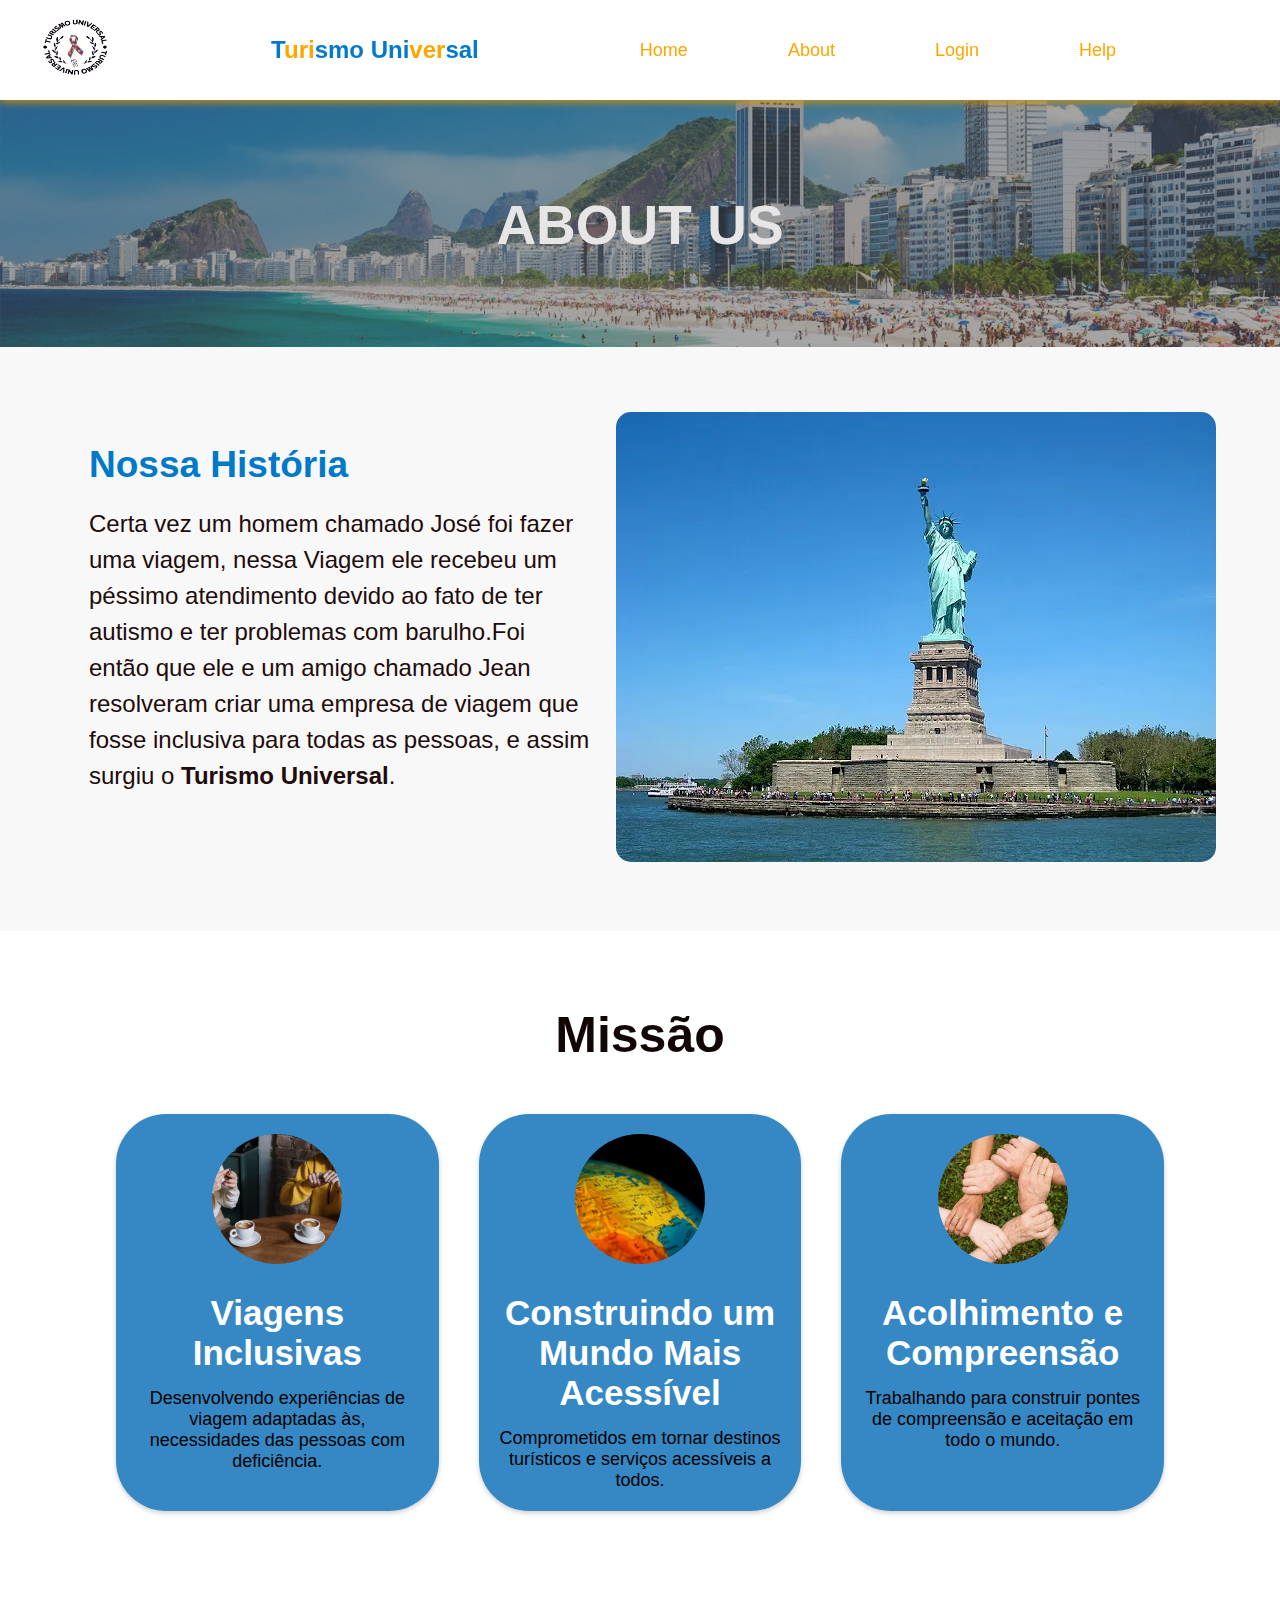
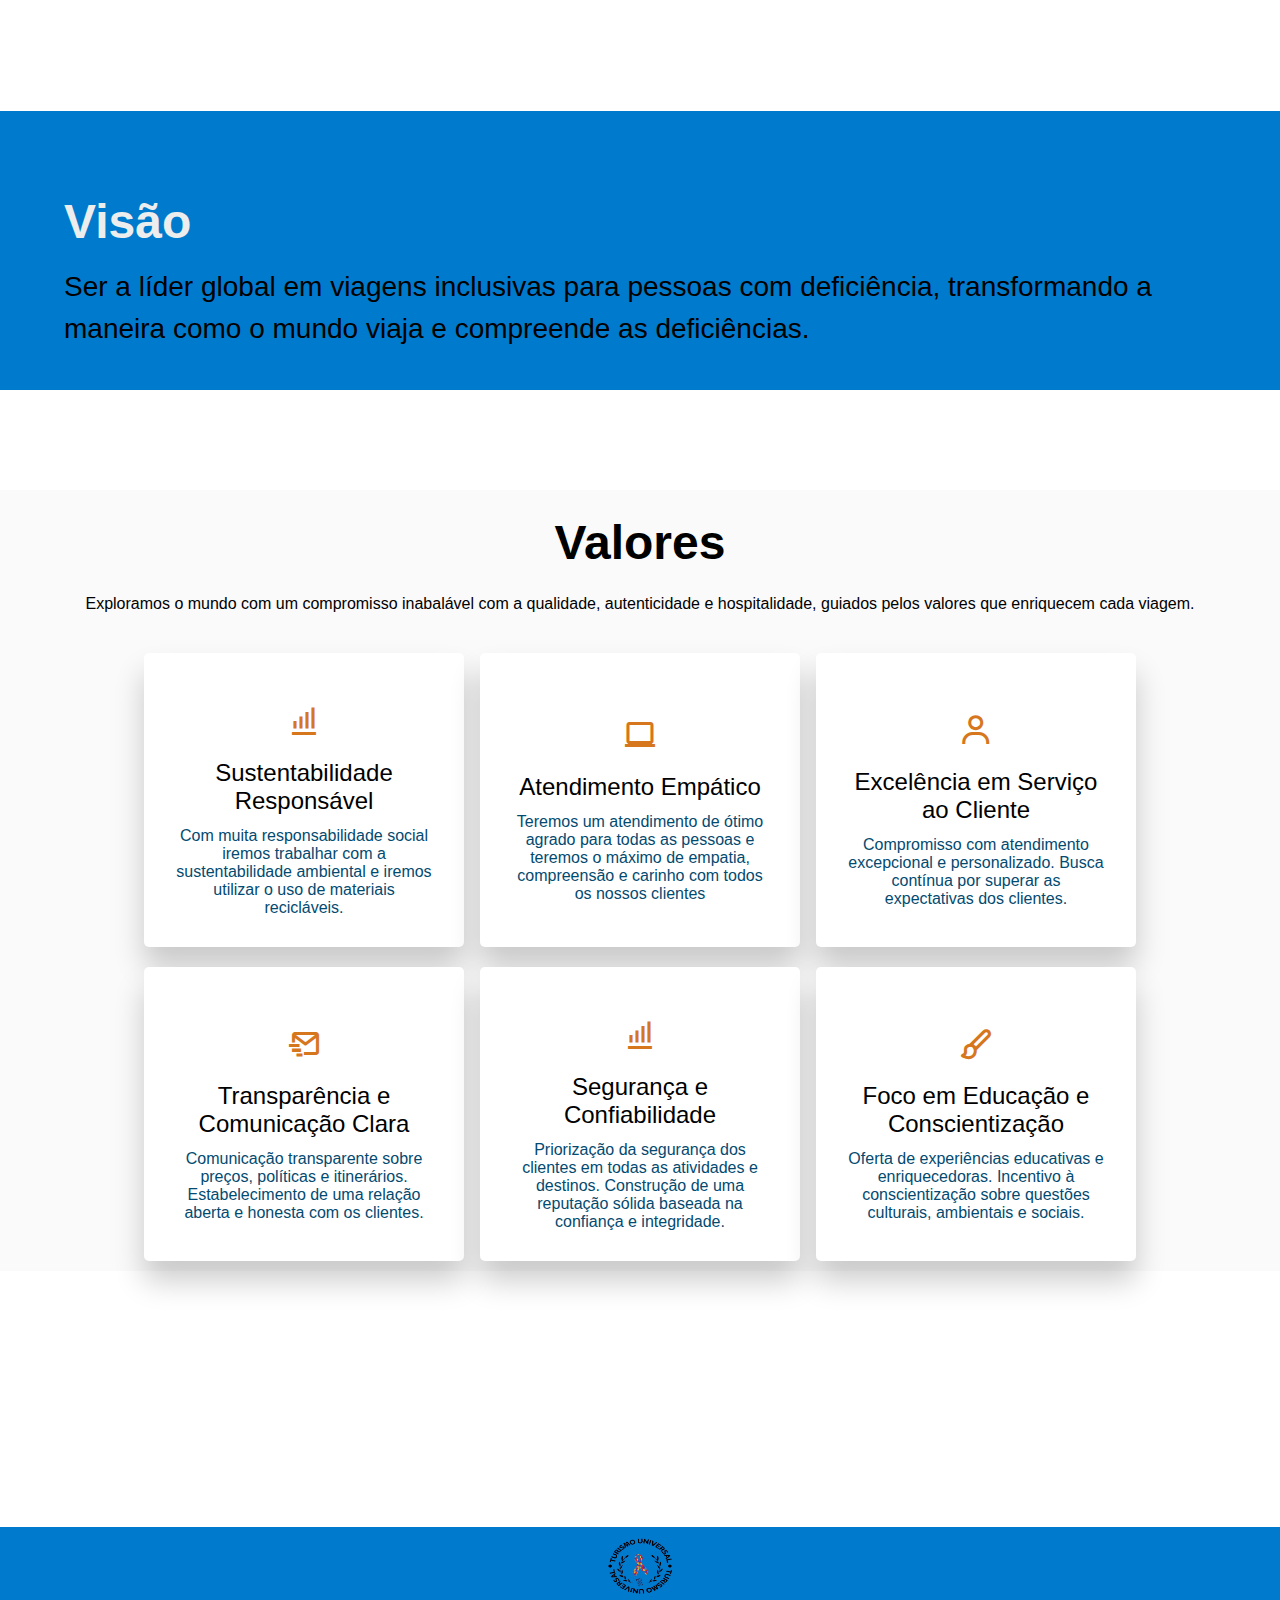
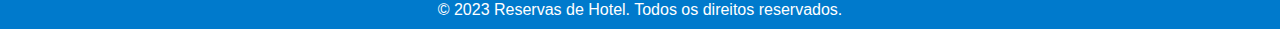
<file: HTML/about.html>
<!DOCTYPE html>
<html lang="pt-br">
  <head>
    <meta charset="UTF-8" />
    <meta name="viewport" content="width=device-width, initial-scale=1.0" />
    <link rel="shortcut icon" href="../img/logo.ico" type="image/x-icon">
    <link rel="stylesheet" href="../CSS/about.css" />
    <link href='https://unpkg.com/boxicons@2.1.4/css/boxicons.min.css' rel='stylesheet'>

    <title>About Us</title>
  </head>
  <header>
    <nav class="navigation">
      <a href="./index.html">
        <img src="../img/logo1.png" alt="logo" class="logoT" />
      </a>
      <a href="./index.html" class="logo"
        >T<span class="logo-span">uri</span>smo Uni<span class="logo-span"
          >ver</span
        >sal</a
      >
      <ul class="nav-menu">
        <li class="nav-item"><a href="./index.html">Home</a></li>
        <li class="nav-item"><a href="./about.html">About</a></li>
        <li class="nav-item"><a href="./signIn.html">Login</a></li>
        <li class="nav-item"><a href="./help.html">Help</a></li>
        <i class="bx bx-search"></i>
      </ul>
      <div class="hamburguer">
        <span class="bar"></span>
        <span class="bar"></span>
        <span class="bar"></span>
      </div>
    </nav>
  </header>
  <body>
    
    <section class="history">
      <div class="text">
        <h1>ABOUT US</h1>
      </div>
      <div class="container">
        <div class="history-content">
          <h2>Nossa História</h2>
          <p> Certa vez um homem chamado  José foi fazer uma viagem, nessa Viagem
            ele recebeu um péssimo atendimento devido ao fato de ter autismo e
            ter problemas com barulho.Foi então que ele e um amigo chamado Jean
            resolveram criar uma empresa de viagem que fosse inclusiva para
            todas as pessoas, e assim surgiu o <strong> Turismo Universal</strong>.</p>
          
        </div>
        <div class="history-image">
          <img src="../img/internacional.webp">
        </div>
      </div>
    </section>

   <section class="mission-section">
    <div class="mission-title">
      <h1>Missão</h1>
    </div>
    <div class="mission-cards">
      <div class="mission-card">
      <div class="mission-image">
        <img src="../img/Acessibilidade.jpeg">
      </div>
      <div class="mission-detail">
        <h3>Viagens Inclusivas</h3>
        <p>Desenvolvendo experiências de viagem adaptadas às, necessidades das pessoas
           com deficiência.</p>
      </div>
    </div>

      <div class="mission-card">
      <div class="mission-image">
        <img src="../img/mundo.webp">
      </div>
      <div class="mission-detail">
        <h3>Construindo um Mundo Mais Acessível</h3>
        <p>Comprometidos em tornar destinos turísticos e serviços acessíveis a todos.</p>
      </div>
    </div>
      <div class="mission-card">
      <div class="mission-image">
        <img src="../img/comunidade.jpg">
      </div>
      <div class="mission-detail">
        <h3>Acolhimento e Compreensão </h3>
        <p>Trabalhando para construir pontes de compreensão e aceitação em todo o mundo.</p>
      </div>
    </div>
    </div>

   </section>
   
 <section class="vision-section">
   <div class="container">
        <div class="vision-content">
          <h2>Visão</h2>
          <p> Ser a líder global em viagens inclusivas para pessoas com
            deficiência, transformando a maneira como o mundo viaja e
            compreende as deficiências.</p>
        </div>
        <div class="history-image">
        </div>
      </div>
    </section>


    <section class="wrapper">
      <h1>Valores</h1>
      <p id="paragraph">Exploramos o mundo com um compromisso inabalável com a qualidade, autenticidade e hospitalidade, guiados pelos valores que enriquecem cada viagem.</p>
           <div class="content-box">
              <div class="card">
                  <i class="bx bx-bar-chart-alt bx-md"></i>
                  <h2>Sustentabilidade Responsável</h2>
                <p>Com muita responsabilidade social iremos trabalhar com a
                  sustentabilidade ambiental e iremos utilizar o uso de materiais
                  recicláveis.
              </div>
              <div class="card">
                  <i class="bx bx-laptop bx-md"></i>
                  <h2>Atendimento Empático</h2>
                 <p>Teremos um atendimento de ótimo agrado para todas as pessoas e teremos o máximo de empatia, compreensão e carinho com todos os nossos clientes</p>
                       
              </div>
              <div class="card">
                  <i class='bx bx-user bx-md'></i>

                  <h2>Excelência em Serviço ao Cliente</h2>
              <p>Compromisso com atendimento excepcional e personalizado.
                Busca contínua por superar as expectativas dos clientes.</p>
                       
              </div>
              <div class="card">
                  <i class="bx bx-mail-send bx-md"></i>
                  <h2>Transparência e Comunicação Clara</h2>
                  <p>Comunicação transparente sobre preços, políticas e itinerários.
                    Estabelecimento de uma relação aberta e honesta com os clientes.</p>
                       
              </div>
              <div class="card">
                  <i class="bx bx-bar-chart-alt bx-md"></i>
                  <h2>Segurança e Confiabilidade</h2>
                  <p>Priorização da segurança dos clientes em todas as atividades e destinos.
                    Construção de uma reputação sólida baseada na confiança e integridade.
                     </p>
                       
              </div>
              <div class="card">
                  <i class="bx bx-paint bx-md"></i>
                  <h2>Foco em Educação e Conscientização </h2>
                  <p> Oferta de experiências educativas e enriquecedoras.
                    Incentivo à conscientização sobre questões culturais, ambientais e sociais.
              </p>
                       
              </div>
           </div>
           
  </div>
</section>

   <footer>
    <a href="./index.html">
      <img src="../img/logo1.png" alt="logo" class="logoT" />
    </a>
    <p>&copy; 2023 Reservas de Hotel. Todos os direitos reservados.</p>
  </footer>
  <script src="../JS/script.js"></script>
</html>
</file>
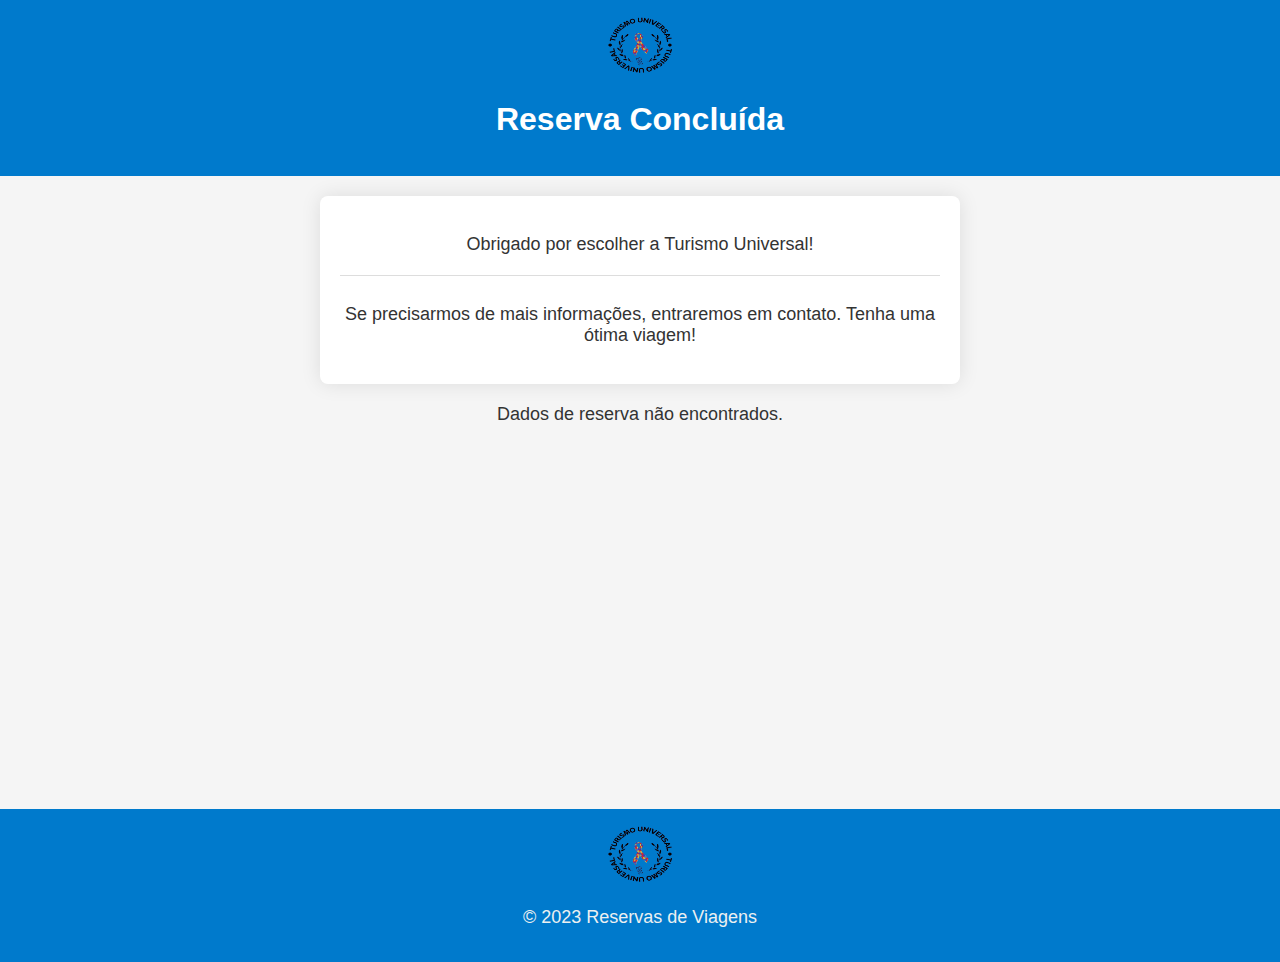
<file: HTML/concluid.html>
<!DOCTYPE html>
<html lang="pt-br">
  <head>
    <meta charset="UTF-8" />
    <meta name="viewport" content="width=device-width, initial-scale=1.0" />
    <title>Reserva Concluída</title>
    <link rel="shortcut icon" href="../img/logo.ico" type="image/x-icon" />

    <link rel="stylesheet" href="../CSS/concluid.css" />
    <!-- Adicione o link para o seu arquivo CSS personalizado -->
  </head>
  <header>
    <a href="./index.html">
      <img src="../img/logo1.png" alt="logo" class="logoT" />
    </a>
    <h1>Reserva Concluída</h1>
  </header>
  <body>
    <div class="container">
      <p>Obrigado por escolher a Turismo Universal!</p>
      <div id="reservation-details"></div>

      <p>
        Se precisarmos de mais informações, entraremos em contato. Tenha uma
        ótima viagem!
      </p>
    </div>

    <script src="../JS/concluid.js"></script>

    <div class="footer">
      <a href="./index.html">
        <img src="../img/logo1.png" alt="logo" class="logoT" />
      </a>
      <p>&copy; 2023 Reservas de Viagens</p>
    </div>
  </body>
</html>
</file>
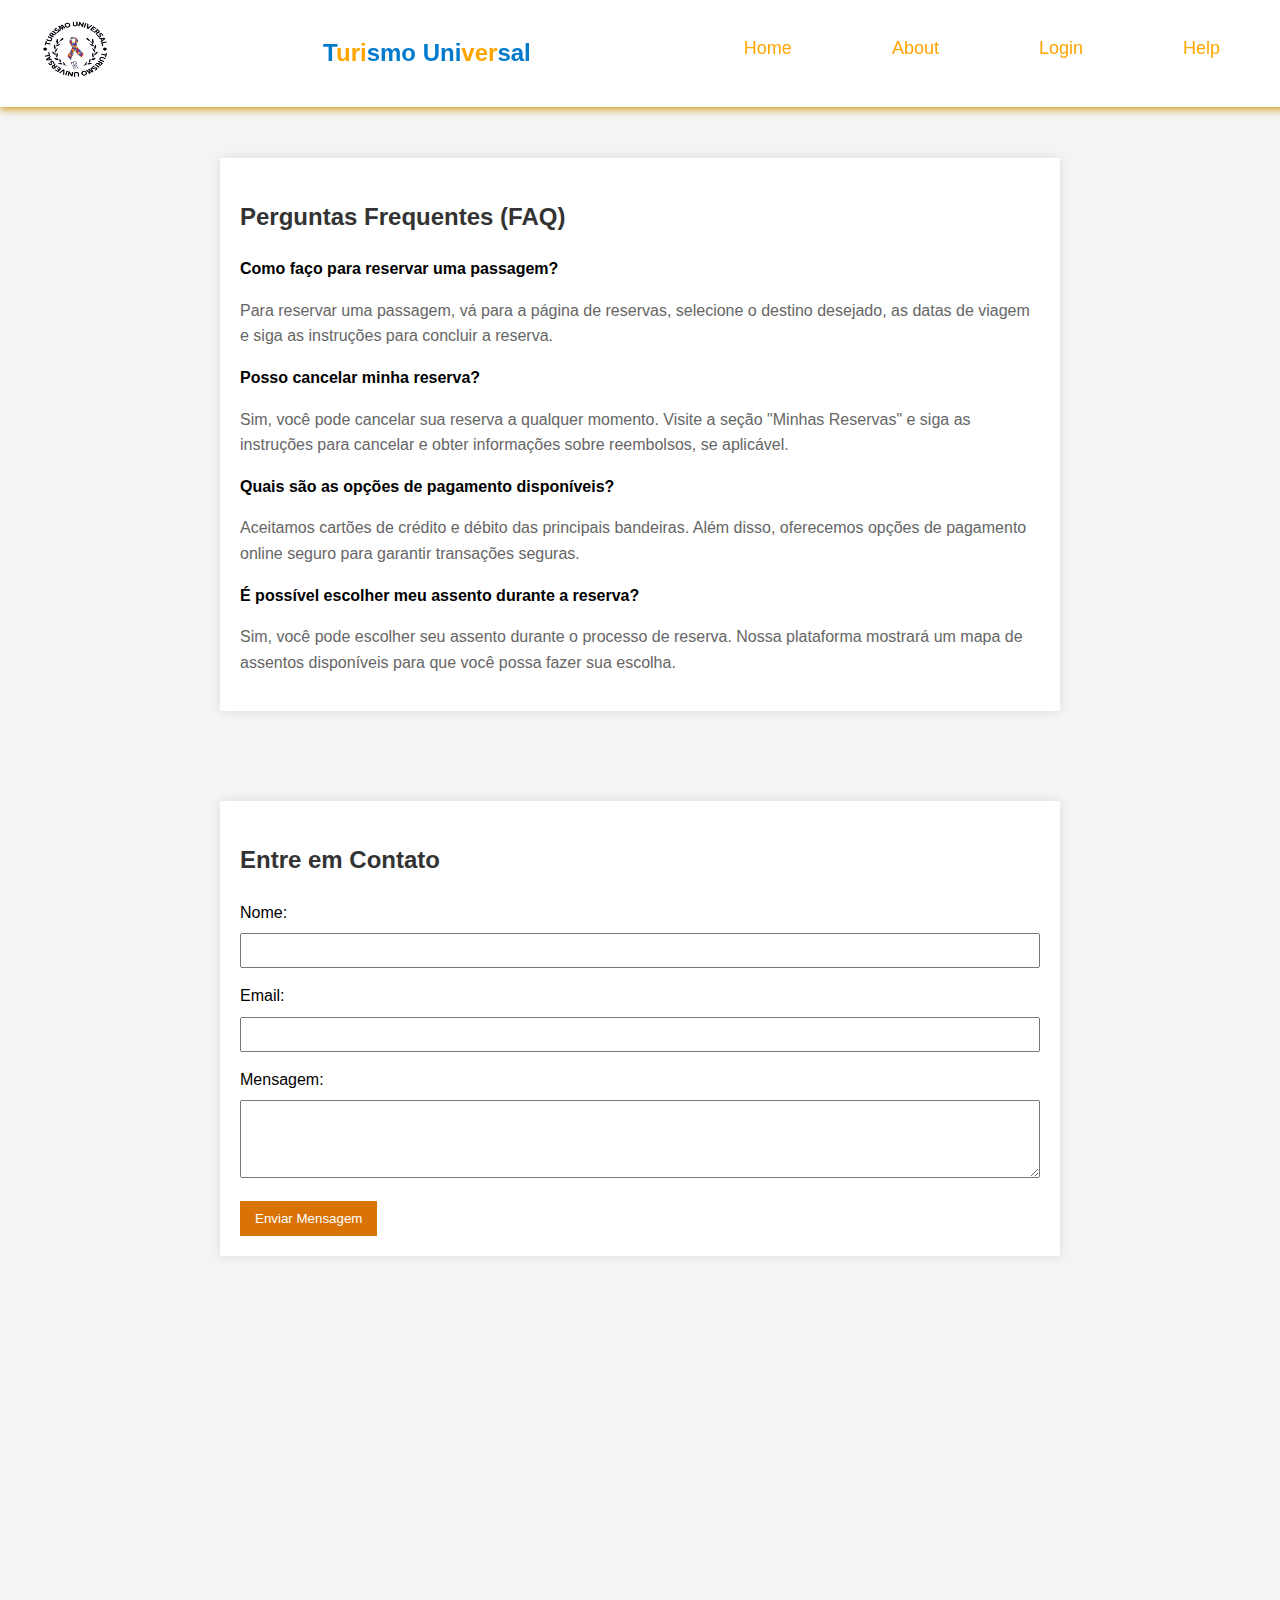
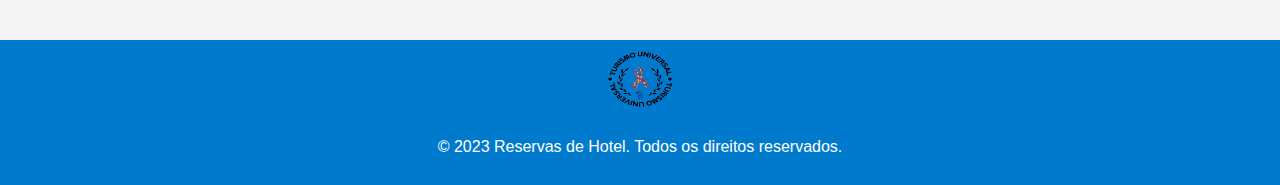
<file: HTML/help.html>
<!DOCTYPE html>
<html lang="pt-br">
  <head>
    <meta charset="UTF-8" />
    <meta name="viewport" content="width=device-width, initial-scale=1.0" />
    <link rel="shortcut icon" href="../img/logo.ico" type="image/x-icon" />

    <link rel="stylesheet" href="../CSS/help.css" />
    <title>Help</title>
  </head>

  <header>
    <nav class="navigation">
      <a href="./index.html">
        <img src="../img/logo1.png" alt="logo" class="logoT" />
      </a>
      <a href="./index.html" class="logo"
        >T<span class="logo-span">uri</span>smo Uni<span class="logo-span"
          >ver</span
        >sal</a
      >
      <ul class="nav-menu">
        <li class="nav-item"><a href="./index.html">Home</a></li>
        <li class="nav-item"><a href="./about.html">About</a></li>
        <li class="nav-item"><a href="./signIn.html">Login</a></li>
        <li class="nav-item"><a href="./help.html">Help</a></li>
        <i class="bx bx-search"></i>
      </ul>
      <div class="hamburguer">
        <span class="bar"></span>
        <span class="bar"></span>
        <span class="bar"></span>
      </div>
    </nav>
  </header>

  <body>
    <section>
      <h2>Perguntas Frequentes (FAQ)</h2>
      <ul>
        <li>
          <strong>Como faço para reservar uma passagem?</strong>
          <p>
            Para reservar uma passagem, vá para a página de reservas, selecione
            o destino desejado, as datas de viagem e siga as instruções para
            concluir a reserva.
          </p>
        </li>
        <li>
          <strong>Posso cancelar minha reserva?</strong>
          <p>
            Sim, você pode cancelar sua reserva a qualquer momento. Visite a
            seção "Minhas Reservas" e siga as instruções para cancelar e obter
            informações sobre reembolsos, se aplicável.
          </p>
        </li>
        <li>
          <strong>Quais são as opções de pagamento disponíveis?</strong>
          <p>
            Aceitamos cartões de crédito e débito das principais bandeiras. Além
            disso, oferecemos opções de pagamento online seguro para garantir
            transações seguras.
          </p>
        </li>
        <li>
          <strong>É possível escolher meu assento durante a reserva?</strong>
          <p>
            Sim, você pode escolher seu assento durante o processo de reserva.
            Nossa plataforma mostrará um mapa de assentos disponíveis para que
            você possa fazer sua escolha.
          </p>
        </li>

        <!-- Adicione mais perguntas e respostas conforme necessário -->
      </ul>
    </section>

    <section>
      <h2>Entre em Contato</h2>
      <form>
        <label for="nome">Nome:</label>
        <input type="text" id="nome" name="nome" required />

        <label for="email">Email:</label>
        <input type="email" id="email" name="email" required />

        <label for="mensagem">Mensagem:</label>
        <textarea id="mensagem" name="mensagem" rows="4" required></textarea>

        <button type="submit">Enviar Mensagem</button>
      </form>
    </section>
    <footer>
      <a href="./index.html">
        <img src="../img/logo1.png" alt="logo" class="logoT" />
      </a>
      <p id="paragraph">
        &copy; 2023 Reservas de Hotel. Todos os direitos reservados.
      </p>
    </footer>
    <script src="../JS/script.js"></script>
  </body>
</html>
</file>
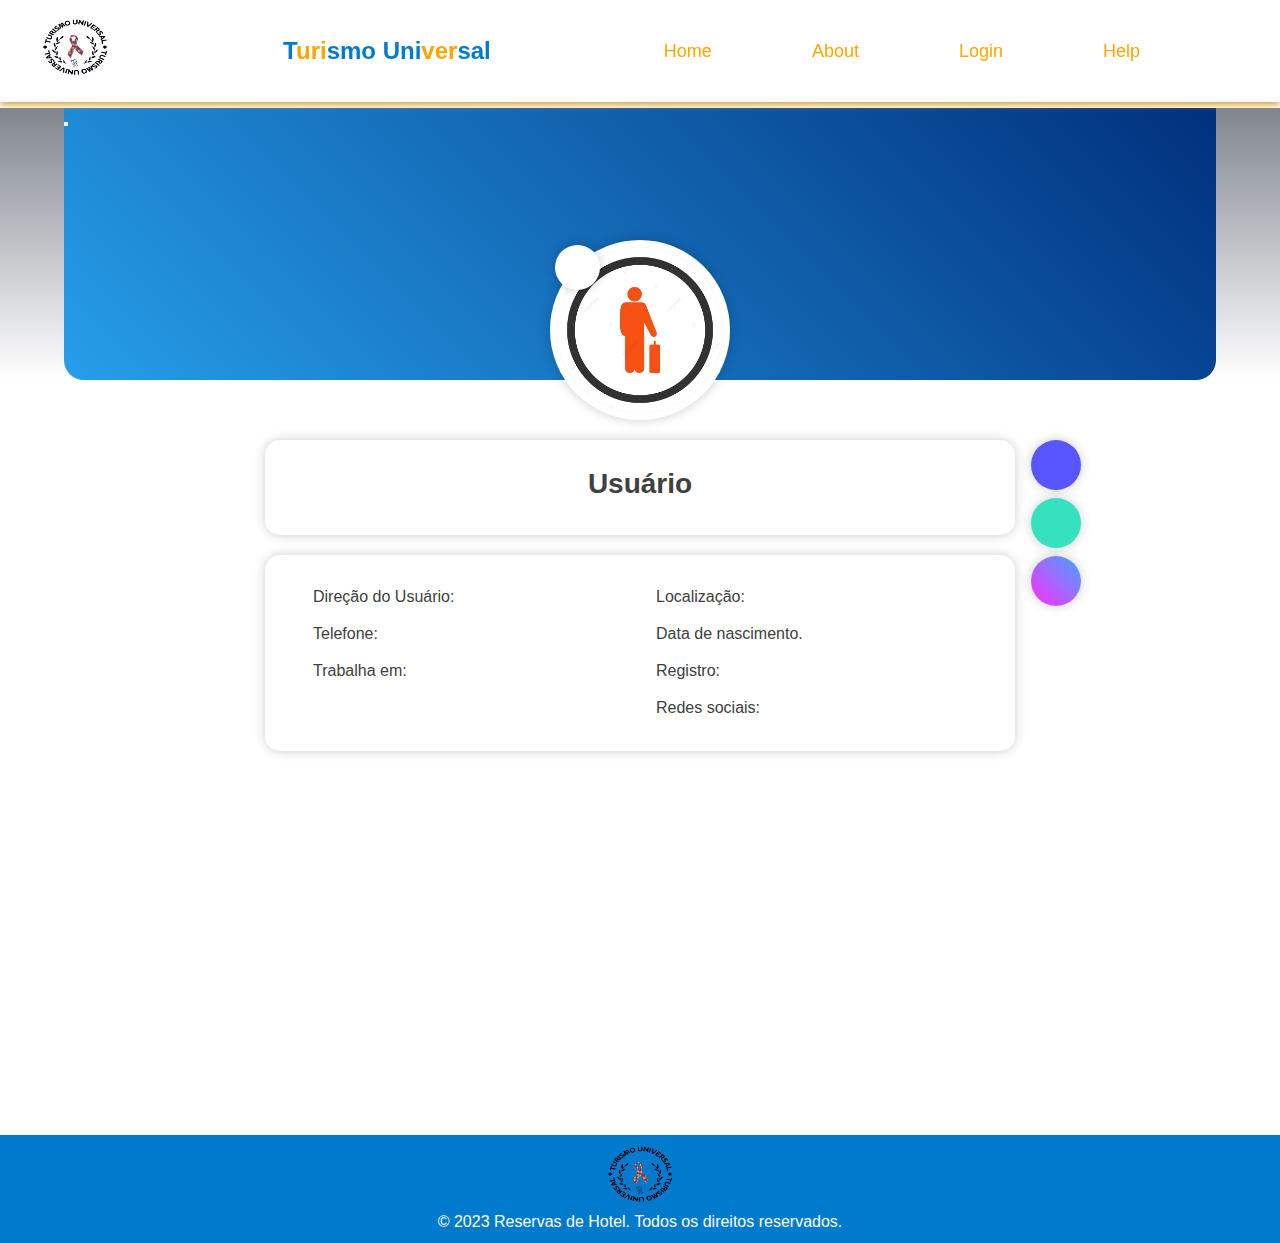
<file: HTML/perfil.html>
<!DOCTYPE html>
<html lang="pt-br">
  <head>
    <meta charset="UTF-8" />
    <meta name="viewport" content="width=device-width, initial-scale=1.0" />
    <link rel="shortcut icon" href="../img/logo.ico" type="image/x-icon" />

    <link
      rel="stylesheet"
      type="text/css"
      href="https://necolas.github.io/normalize.css/8.0.1/normalize.css"
    />
    <link rel="stylesheet" href="../CSS/perfil.css" />
    <link
      rel="stylesheet"
      href="https://pro.fontawesome.com/releases/v5.10.0/css/all.css"
      integrity="sha384-AYmEC3Yw5cVb3ZcuHtOA93w35dYTsvhLPVnYs9eStHfGJvOvKxVfELGroGkvsg+p"
      crossorigin="anonymous"
    />
    <title>Perfil Usuário</title>
  </head>
  <header>
    <nav class="navigation">
      <a href="./index.html">
        <img src="../img/logo1.png" alt="logo" class="logoT" />
      </a>
      <a href="./index.html" class="logo"
        >T<span class="logo-span">uri</span>smo Uni<span class="logo-span"
          >ver</span
        >sal</a
      >
      <ul class="nav-menu">
        <li class="nav-item"><a href="index.html">Home</a></li>
        <li class="nav-item"><a href="about.html">About</a></li>
        <li class="nav-item"><a href="signIn.html">Login</a></li>
        <li class="nav-item"><a href="help.html">Help</a></li>
        <i class="bx bx-search"></i>
      </ul>
      <div class="hamburguer">
        <span class="bar"></span>
        <span class="bar"></span>
        <span class="bar"></span>
      </div>
    </nav>
  </header>

  <body>
    <section class="seccion-perfil-usuario">
      <div class="perfil-usuario-header">
        <div class="perfil-usuario-portada">
          <div class="perfil-usuario-avatar">
            <img src="../img/avatar.jpg" alt="avatar" />
            <button type="button" class="boton-avatar" id="uploadBtn">
              <input type="file" id="fileInput" style="display: none" />
              <i class="far fa-image"></i>
            </button>
          </div>
          <button type="button" class="boton-avatar" id="uploadBtn">
     
        </div>
      </div>
      <div class="perfil-usuario-body">
        <div class="perfil-usuario-bio">
          <h3 class="titulo">Usuário</h3>
          <p class="texto"></p>
        </div>
        <div class="perfil-usuario-footer">
          <ul class="lista-datos">
            <li><i class="icono fas fa-map-signs"></i>Direção do Usuário:</li>
            <li><i class="icono fas fa-phone-alt"></i> Telefone:</li>
            <li><i class="icono fas fa-briefcase"></i> Trabalha em:</li>
          </ul>
          <ul class="lista-datos">
            <li><i class="icono fas fa-map-marker-alt"></i> Localização:</li>
            <li>
              <i class="icono fas fa-calendar-alt"></i>Data de nascimento.
            </li>
            <li><i class="icono fas fa-user-check"></i> Registro:</li>
            <li><i class="icono fas fa-share-alt"></i> Redes sociais:</li>
          </ul>
        </div>
        <div class="redes-sociales">
          <a href="" class="boton-redes facebook fab fa-facebook-f"
            ><i class="icon-facebook"></i
          ></a>
          <a href="" class="boton-redes twitter fab fa-twitter"
            ><i class="icon-twitter"></i
          ></a>
          <a href="" class="boton-redes instagram fab fa-instagram"
            ><i class="icon-instagram"></i
          ></a>
        </div>
      </div>
    </section>

    <footer>
      <a href="./index.html">
        <img src="../img/logo1.png" alt="logo" class="logoT" />
      </a>
      <p>&copy; 2023 Reservas de Hotel. Todos os direitos reservados.</p>
    </footer>

    <script src="../JS/perfil.js"></script>
  </body>
</html>
</file>
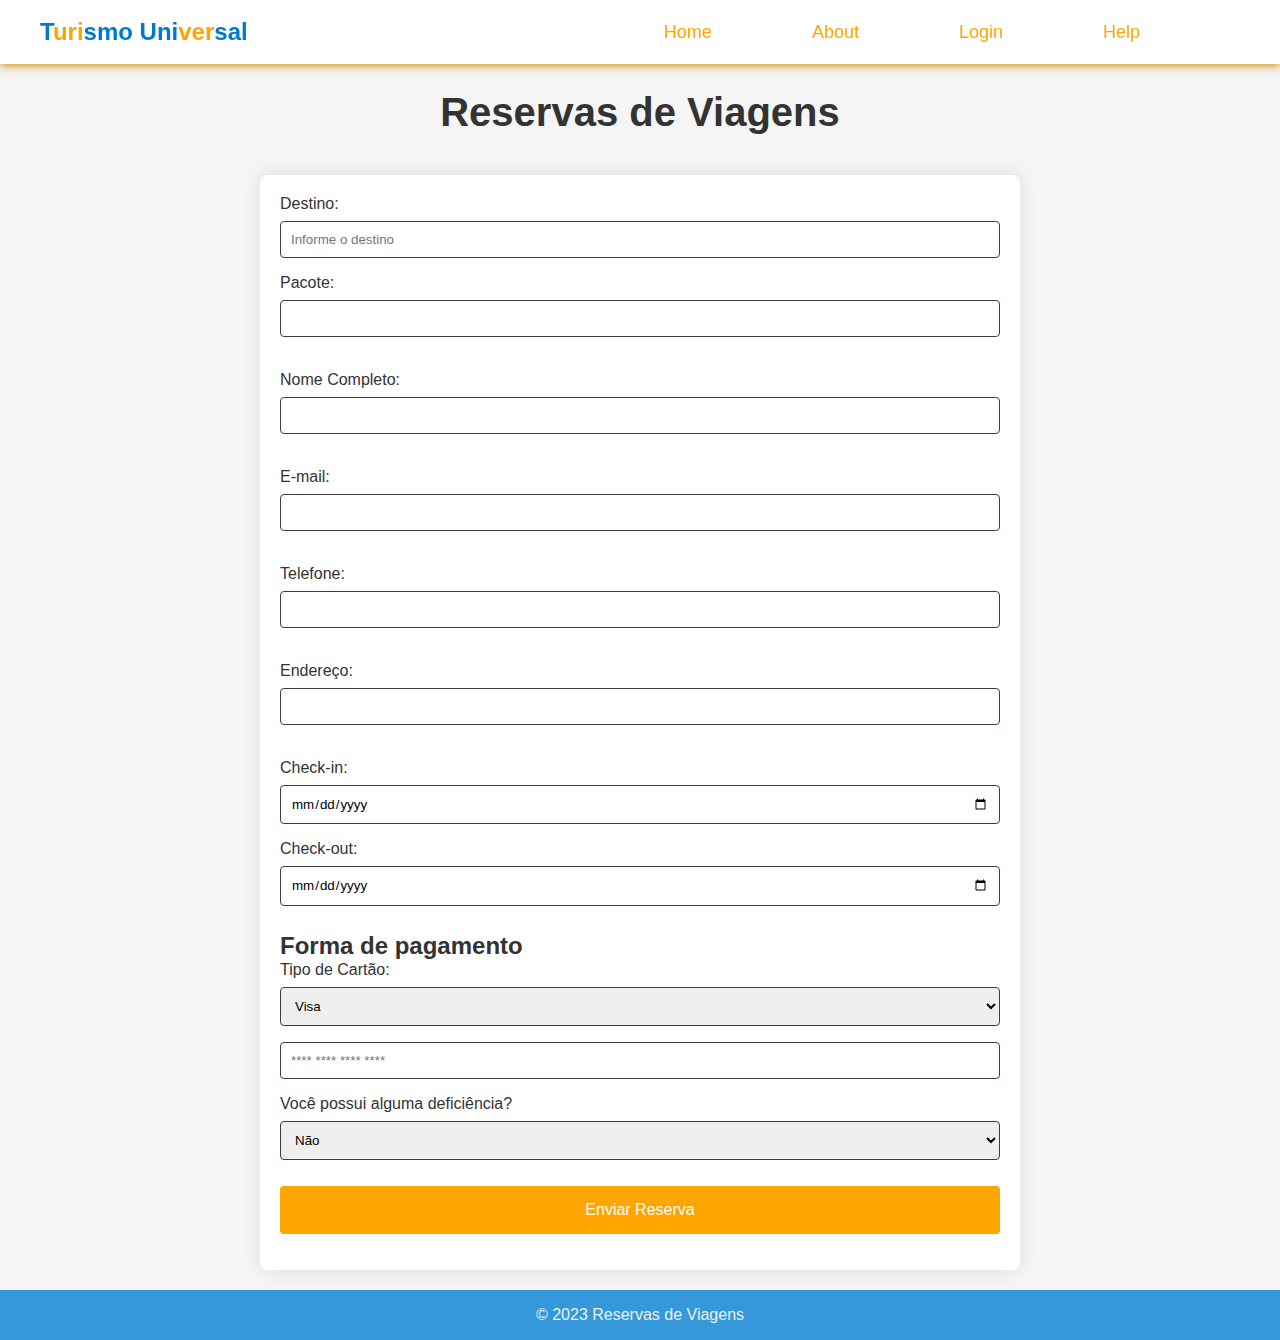
<file: HTML/reservation.html>
<!DOCTYPE html>
<html lang="pt-br">
  <head>
    <meta charset="UTF-8" />
    <meta name="viewport" content="width=device-width, initial-scale=1.0" />
    <link rel="stylesheet" href="../CSS/reserva.css" />
    <link rel="shortcut icon" href="../img/logo.ico" type="image/x-icon">

    <title>Turismo Universal</title>
  </head>
  <header>
    <nav class="navigation">
      <a href="#" class="logo"
        >T<span class="logo-span">uri</span>smo Uni<span class="logo-span"
          >ver</span
        >sal</a
      >
      <ul class="nav-menu">
        <li class="nav-item"><a href="./index.html">Home</a></li>
        <li class="nav-item"><a href="./about.html">About</a></li>
        <li class="nav-item"><a href="./signIn.html">Login</a></li>
        <li class="nav-item"><a href="./help.html">Help</a></li>
        <i class="bx bx-search"></i>
      </ul>
      <div class="hamburguer">
        <span class="bar"></span>
        <span class="bar"></span>
        <span class="bar"></span>
      </div>
    </nav>
  </header>

  <body>

    <h1>Reservas de Viagens</h1>

    <div class="container">
      <form id="reservation-form">
        <label for="destination">Destino:</label>
        <input
          type="text"
          id="destination"
          name="destination"
          placeholder="Informe o destino"
          required
        />

        <label for="fullName">Pacote:</label>
        <input type="text" id="fullName" required /><br /><br />

        <label for="fullName">Nome Completo:</label>
        <input type="text" id="fullName" required /><br /><br />

        <label for="email">E-mail:</label>
        <input type="email" id="email" required /><br /><br />
        <label for="phoneNumber">Telefone:</label>
        <input type="tel" id="phoneNumber" required /><br /><br />


        <label for="phoneNumber">Endereço:</label>
        <input type="text" id="phoneNumber" required /><br /><br />

  
        <label for="check-in">Check-in:</label>
        <input type="date" id="check-in" name="check-in" required />

        <label for="check-out">Check-out:</label>
        <input type="date" id="check-out" name="check-out" required />

        <h2>Forma de pagamento</h2>

        <label for="cardType">Tipo de Cartão:</label>
        <select id="cardType" name="cardType" required>
        <option value="visa">Visa</option>
       <option value="mastercard">MasterCard</option>

       <label for="creditCardNumber"> Número do Cartão de Crédito:</label>
       <input
         type="text"
         id="creditCardNumber"
         name="creditCardNumber"
         placeholder="**** **** **** ****"
         required
       />

        

  <!-- Adicione mais opções conforme necessário -->
</select>  
      
      <!-- Pergunta sobre deficiência -->
    <label for="hasDisability">Você possui alguma deficiência?</label>
    <select id="hasDisability" onchange="toggleDisabilityFields()">
      <option value="no">Não</option>
      <option value="yes">Sim</option>
    </select>

    <!-- Campos adicionais para deficiência (inicialmente ocultos) -->
    <div id="disabilityFields" style="display: none;">
      <label for="disabilityType">Qual deficiência você possui?</label>
      <input type="text" id="disabilityType" name="disabilityType" />

      <label for="limitations">Quais são suas limitações?</label>
      <input type="text" id="limitations" name="limitations" />

      <label for="specialAssistance">Como podemos te oferecer uma viagem tranquila?</label>
      <textarea id="specialAssistance" name="specialAssistance"></textarea>
    </div>
    
    <input id="button" type="submit" value="Enviar Reserva" />
  </form>

      </form>
    </div>

    <div class="footer">
      <p>&copy; 2023 Reservas de Viagens</p>
    </div>

    <script src="../JS/reserva.js"></script>
  </body>
</html>
</file>
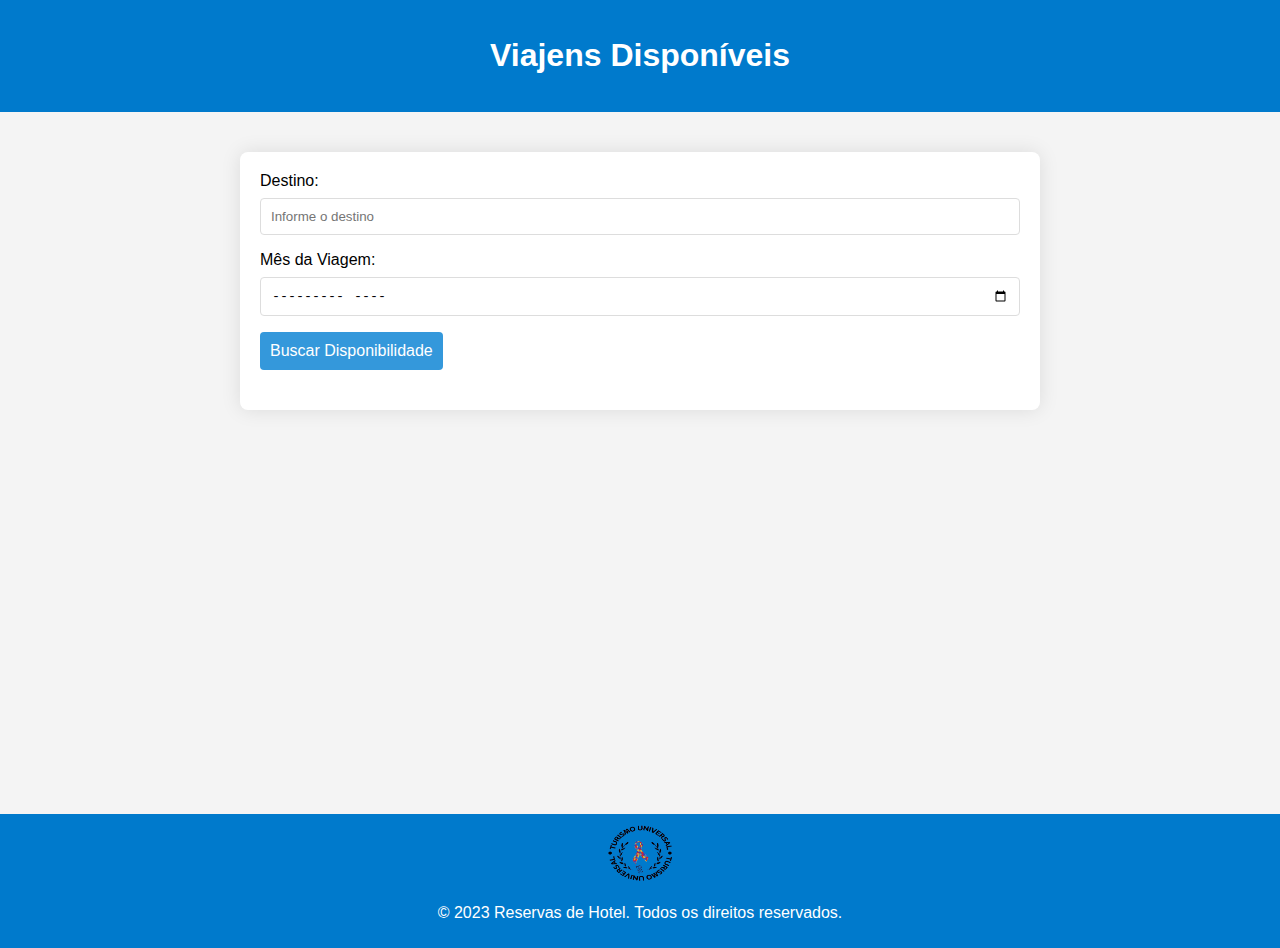
<file: Viajens/cruzeiro.html>
<!DOCTYPE html>
<html lang="pt-br">
  <head>
    <meta charset="UTF-8" />
    <meta name="viewport" content="width=device-width, initial-scale=1.0" />
    <link rel="stylesheet" href="../CSS/destinos.css" />
    <link rel="shortcut icon" href="../img/logo.ico" type="image/x-icon" />

    <title>Viajens Disponíveis</title>
  </head>
  <header>
    <h1>Viajens Disponíveis</h1>
  </header>

  <body>
    <div class="container">
      <form id="availability-form">
        <label for="destination">Destino:</label>
        <input
          type="text"
          id="destination"
          name="destination"
          placeholder="Informe o destino"
          required
        />

        <label for="month">Mês da Viagem:</label>
        <input type="month" id="month" name="month" required />

        <button type="button" id="buscarDisponibilidade">
          Buscar Disponibilidade
        </button>

        <button type="button" id="reservaButton" style="display: none">
          Reservar
        </button>

        <div id="calendario"></div>
      </form>
    </div>

    <footer>
      <a href="../HTML/index.html">
        <img src="../img/logo1.png" alt="logo" class="logoT" />
      </a>
      <p>&copy; 2023 Reservas de Hotel. Todos os direitos reservados.</p>
    </footer>
    <script src="cruzeiro.js"></script>
  </body>
</html>
</file>
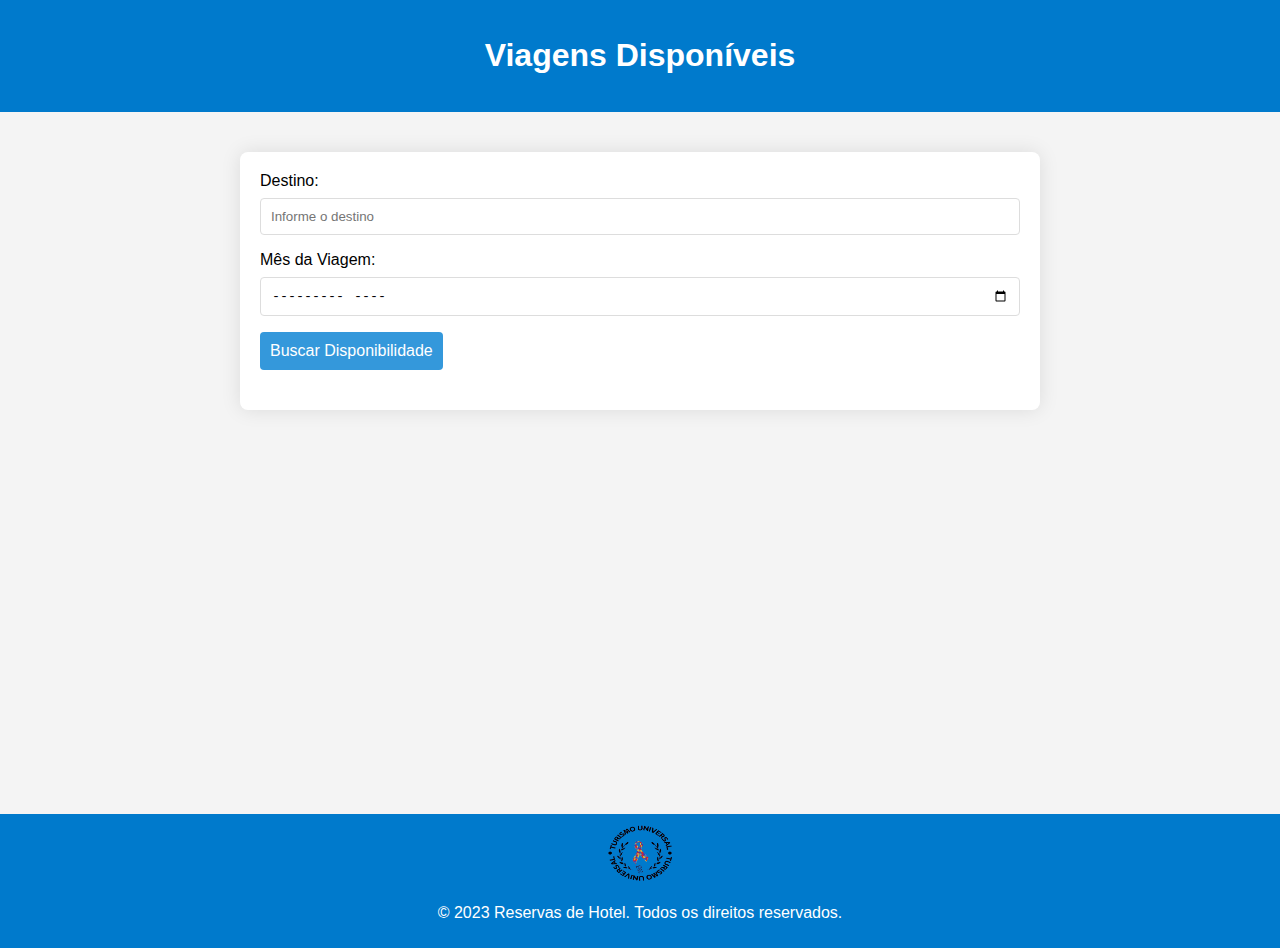
<file: Viajens/internacionais.html>
<!DOCTYPE html>
<html lang="pt-br">
  <head>
    <meta charset="UTF-8" />
    <meta name="viewport" content="width=device-width, initial-scale=1.0" />
    <link rel="stylesheet" href="../CSS/destinos.css" />
    <link rel="shortcut icon" href="../img/logo.ico" type="image/x-icon" />

    <title>Viagens Disponíveis</title>
  </head>
  <header>
    <h1>Viagens Disponíveis</h1>
  </header>

  <body>
    <div class="container">
      <form id="availability-form">
        <label for="destination">Destino:</label>
        <input
          type="text"
          id="destination"
          name="destination"
          placeholder="Informe o destino"
          required
        />

        <label for="month">Mês da Viagem:</label>
        <input type="month" id="month" name="month" required />

        <button type="button" id="buscarDisponibilidade">
          Buscar Disponibilidade
        </button>

        <button type="button" id="reservaButton" style="display: none">
          Reservar
        </button>

        <div id="calendario"></div>
      </form>
    </div>

    <footer>
      <a href="../HTML/index.html">
        <img src="../img/logo1.png" alt="logo" class="logoT" />
      </a>
      <p>&copy; 2023 Reservas de Hotel. Todos os direitos reservados.</p>
    </footer>

    <script src="internacional.js"></script>
  </body>
</html>
</file>
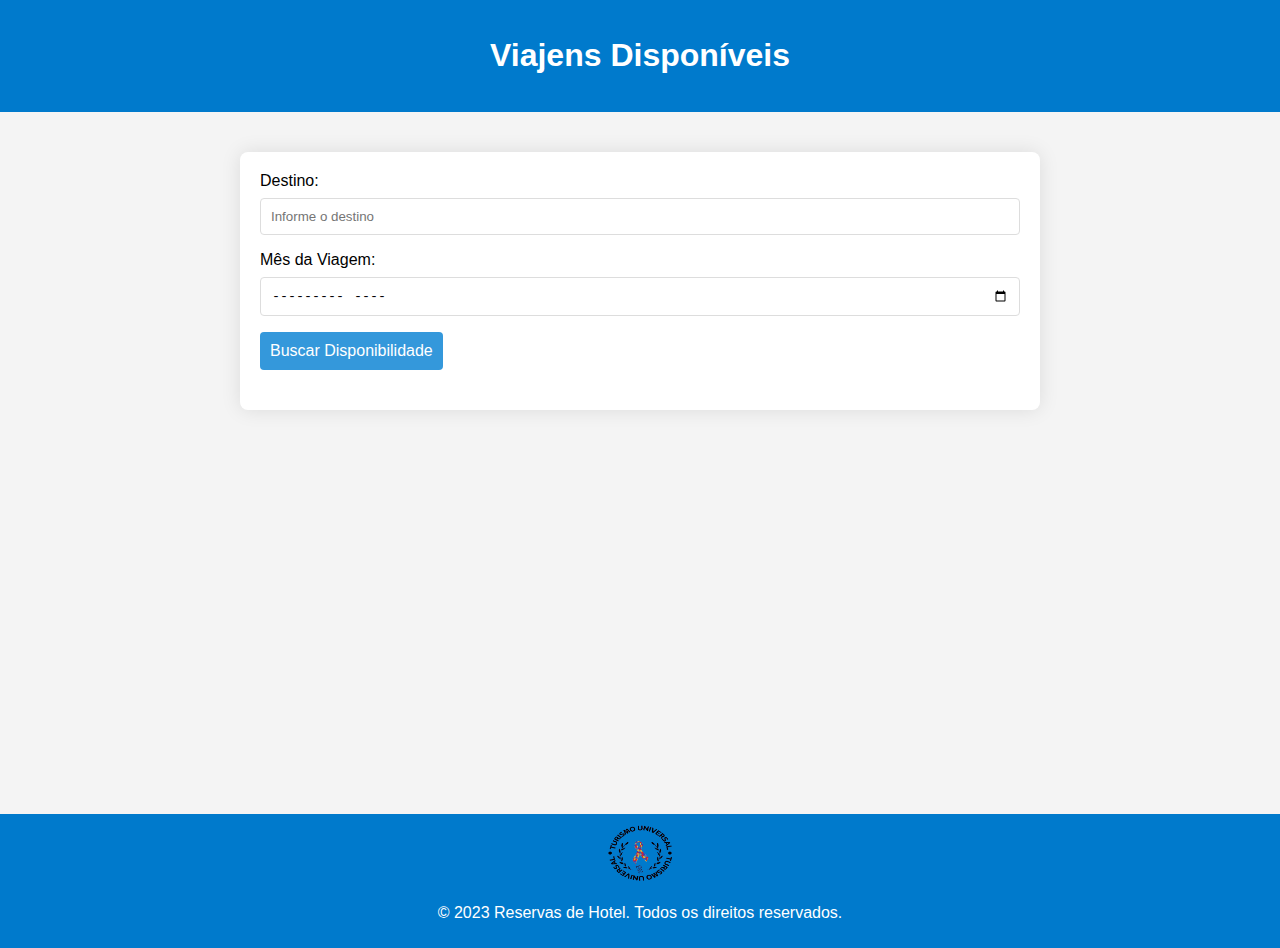
<file: Viajens/nacionais.html>
<!DOCTYPE html>
<html lang="pt-br">
  <head>
    <meta charset="UTF-8" />
    <meta name="viewport" content="width=device-width, initial-scale=1.0" />
    <link rel="stylesheet" href="../CSS/destinos.css" />
    <link rel="shortcut icon" href="../img/logo.ico" type="image/x-icon" />
    <title>Viajens Disponíveis</title>
  </head>
  <header>
    <h1>Viajens Disponíveis</h1>
  </header>

  <body>
    <div class="container">
      <form id="availability-form">
        <label for="destination">Destino:</label>
        <input
          type="text"
          id="destination"
          name="destination"
          placeholder="Informe o destino"
          required
        />

        <label for="month">Mês da Viagem:</label>
        <input type="month" id="month" name="month" required />

        <button type="button" id="buscarDisponibilidade">
          Buscar Disponibilidade
        </button>

        <button type="button" id="reservaButton" style="display: none">
          Reservar
        </button>

        <div id="calendario"></div>
      </form>
    </div>

    <footer>
      <a href="../HTML/index.html">
        <img src="../img/logo1.png" alt="logo" class="logoT" />
      </a>
      <p>&copy; 2023 Reservas de Hotel. Todos os direitos reservados.</p>
    </footer>

    <script src="nacional.js"></script>
  </body>
</html>
</file>
<file: CSS/about.css>
@import url("https://fonts.googleapis.com/css2?family=Poppins:wght@400;500;600;700&display=swap");

html {
  scroll-behavior: smooth;
}

* {
  font-family: Arial, sans-serif;
  margin: 0;
  padding: 0;
  box-sizing: border-box;
}
header {
  color: white;
  text-align: center;
  padding: 34px 0;
}

.logoT {
  width: 70px;
  height: 60px;
  cursor: pointer;
}

nav li {
  display: inline;
  margin-right: 20px;
}

nav a {
  color: white;
  text-decoration: none;
}

#subtitle {
  color: #fff;
  justify-content: center;
  text-align: center;
  font-size: 18px;
  font-weight: 600;
  padding-top: 10px;
}
.navigation {
  display: flex;
  align-items: center;
  padding: 18px 40px;
  justify-content: space-between;
  box-shadow: 0 0.1rem 0.5rem rgb(207, 143, 14);
  background: white;
  transition: all 0.5s;

  position: fixed;
  width: 100%;
  top: 0;
  left: 0;
  z-index: 1000; /* Defina um valor de z-index alto para garantir que o menu fique acima do conteúdo */
}

/* Pai e filho */
.navigation .logo {
  color: #007acc;
  font-size: 1.5rem;
  font-weight: 600;
}

.logo .logo-span {
  color: #ffa500;
}

.navigation .nav-menu {
  display: flex;
  align-items: center;
  gap: 5rem;
}

.nav-menu .nav-item a {
  color: #ffa500;
  font-size: 18px;
  font-weight: 500;
  font-family: "Lucida Sans Unicode", Geneva, Verdana, sans-serif;
  transition: all 0.5s;
}

.nav-menu .nav-item a:hover {
  color: #007acc;
}

.nav-menu i {
  cursor: pointer;
  font-size: 1.5rem;
}

.hamburguer {
  cursor: pointer;
  display: none;
  padding-right: 30px;
  z-index: 1001; /* Defina um valor de z-index superior ao do menu para garantir que o ícone hambúrguer fique acima */
}

.hamburguer .bar {
  display: block;
  width: 28px;
  height: 3px;
  border-radius: 2px;
  background: #ffa500;
  margin: 5px auto;
  transition: all 0.3s;
}

.hamburguer .bar:nth-child(1),
.hamburguer .bar:nth-child(3) {
  background: #007acc;
}

.text {
  background: url("../img/about\ us.jpg") center/cover;
  position: relative;
  padding: 90px;
  z-index: 1; /* Defina um valor de z-index menor do que o do menu para garantir que fique abaixo do menu */
}

.text::before {
  content: "";
  position: absolute;
  top: 0;
  right: 0;
  bottom: 0;
  left: 0;
  background-color: rgba(83, 82, 82, 0.5); /* Cor branca com 50% de opacidade */
  z-index: -1; /* Defina um valor de z-index menor do que o do menu para garantir que fique abaixo do menu */
}

.history {
  background-color: #f8f8f8;
  overflow: hidden;
}

.text h1 {
  color: #e6e6e6;
  font-size: 55px;
  text-align: center;
  margin-top: 35px;
}

.container {
  display: flex;
  justify-content: center;
  align-items: center;
  width: 90%;
  margin: 65px auto;
}

.history-content {
  flex: 1;
  width: 600px;
  margin: 0px 25px;
  animation: fadeIntUp 2s ease;
}

.history-content h2 {
  margin-bottom: 20px;
  color: #0079ca;
  font-size: 37px;
}
.history-content p {
  font-size: 24px;
  line-height: 1.5;
  margin-bottom: 40px;
  color: #210b0b;
}
.history-img {
  flex: 1;
  width: 600px;
  margin: auto;
  animation: fadeInRight 2s ease;
}

img {
  width: 100%;
  height: auto;
  border-radius: 15px;
}

.room-list {
  display: flex;
  flex-wrap: wrap;
  justify-content: space-around;
  margin: 40px;
  align-items: center;
}

.room {
  width: 300px;
  margin: 20px;
  padding: 20px;
  border: 2px solid #ccc;
  text-align: center;
}

.room img {
  width: 100%; /* Faça as imagens ocuparem 100% da largura do contêiner .room */
  height: auto; /* Mantenha a proporção original da imagem */
  max-height: 160px; /* Defina uma altura máxima para evitar */
}

@media screen and (max-width: 768px) {
  .text h1 {
    font-size: 45px;
    margin-top: 30px;
  }
  .history {
    margin: 0px;
  }
  .container {
    width: 100%;
    flex-direction: column;
    margin: 0px;
    padding: 0px 40px;
  }
  .history-content {
    width: 100%;
    margin: 35px 0px;
  }
  .history-content h2 {
    font-size: 42px;
  }

  .history-content p {
    font-size: 18px;
    margin-bottom: 20px;
  }
  .history-image {
    width: 100%;
  }
}

@keyframes fadeInUp {
  0% {
    opacity: 0;
    transform: translateY(50px);
  }
  100% {
    opacity: 0;
    transform: translateY(0px);
  }
}
@keyframes fadeInRight {
  0% {
    opacity: 0;
    transform: translateX(-50px);
  }
  100% {
    opacity: 1;
    transform: translateX(0px);
  }
}

.mission-section {
  margin-top: 75px;
}

.mission-title h1,
.vision-section h1 {
  padding-bottom: 30px;
  font-size: 50px;
  color: #120606;
  text-align: center;
  position: relative;
}

.mission-cards {
  width: 85%;
  display: flex;
  justify-content: space-between;
  margin: 20px auto;
}

.mission-card {
  background-color: rgba(4, 107, 181, 0.804);
  border-radius: 50px;
  box-shadow: 0px 2px 5px rgba(0, 0, 0, 0.2);
  margin: 0px 20px;
  padding: 20px;
  text-align: center;
  transition: transform 0.6s ease;
  width: calc(33.33% - 20px);
}

.mission-card:hover {
  transform: translateY(-12px);
}

.mission-image img {
  border-radius: 50%;
  height: 130px;
  width: 130px;
  object-fit: cover;
  margin-bottom: 10px;
}

.mission-detail h3 {
  color: rgb(255, 255, 255);
  font-size: 35px;
  margin: 15px 0px;
}
.mission-detail p {
  color: rgb(0, 0, 0);
  font-size: 18px;
}

.vision-section {
  margin-top: 200px;
  background-color: #007acc;
  height: 100%;
  width: auto;
}

.vision-content {
  font-size: 28px;
  line-height: 1.5;
  margin-bottom: 40px;
  color: #000000;
  padding-top: 15px;
}

.vision-content h2 {
  color: #ededed;
  font-size: 48px;
  padding-top: 60px;
}

.vision-content p {
  padding-top: 8px;
}
@media screen and (max-width: 768px) {
  .mission-cards {
    display: flex;
    flex-direction: column;
  }
  .mission-card {
    width: 85%;
    margin: 25px auto;
  }
}

@media screen and (max-width: 1100px) {
  .pricing-card {
    flex: 50%;
  }
}

.wrapper {
  font-family: "poppins", sans-serif;
  display: flex;
  justify-content: center;
  align-items: center;
  flex-direction: column;
  background: #fafafa;
  margin-top: 100px;
}
.wrapper h1 {
  font-size: 3em;
  margin: 25px;
}
#paragraph {
  font-size: 16px;
}
.content-box {
  display: flex;
  justify-content: space-between;
  flex-wrap: wrap;
  width: 1000px;
  margin-top: 30px;
}
.card {
  min-height: 220px;
  width: 320px;
  padding: 30px;
  border-radius: 5px;
  display: flex;
  justify-content: center;
  align-items: center;
  flex-direction: column;
  background: #fff;
  margin: 10px 4px;
  box-shadow: 0px 20px 30px rgba(0, 0, 0, 0.2);
}
.card i {
  margin: 20px;
  color: #d6771e;
}
.card h2 {
  margin-bottom: 12px;
  font-weight: 400;
  text-align: center;
}
.card p {
  color: rgb(3, 74, 112);
  text-align: center;
}
.card:hover i,
.card:hover p {
  color: #fff;
}
.card:hover h2 {
  font-weight: 600;
}
.card:nth-child(1):hover {
  background: linear-gradient(
    45deg,
    rgba(9, 103, 233, 0.7) 0%,
    rgba(131, 196, 252, 0.7) 100%
  );
  background-size: cover;
}
.card:nth-child(2):hover {
  background: linear-gradient(
    45deg,
    rgba(9, 103, 233, 0.7) 0%,
    rgba(131, 196, 252, 0.7) 100%
  );
  background-size: cover;
}
.card:nth-child(3):hover {
  background: linear-gradient(
    45deg,
    rgba(9, 103, 233, 0.7) 0%,
    rgba(131, 196, 252, 0.7) 100%
  );
  background-size: cover;
}
.card:nth-child(4):hover {
  background: linear-gradient(
    45deg,
    rgba(9, 103, 233, 0.7) 0%,
    rgba(131, 196, 252, 0.7) 100%
  );
  background-size: cover;
}
.card:nth-child(5):hover {
  background: linear-gradient(
    45deg,
    rgba(9, 103, 233, 0.7) 0%,
    rgba(131, 196, 252, 0.7) 100%
  );
  background-size: cover;
}
.card:nth-child(6):hover {
  background: linear-gradient(
    45deg,
    rgba(9, 103, 233, 0.7) 0%,
    rgba(131, 196, 252, 0.7) 100%
  );
  background-size: cover;
}

@media (max-width: 991px) {
  .wrapper {
    padding: 25px;
  }
  .wrapper h1 {
    font-size: 2.5em;
    font-weight: 600;
  }
  .content-box {
    flex-direction: column;
    width: 100%;
  }
  .card {
    min-width: 300px;
    margin: 10px auto;
  }
}

footer {
  background-color: #007acc;
  color: white;
  text-align: center;
  margin-top: 20%;
  padding: 10px 0;
}

/*responsividade e menu*/

@media (max-width: 760px) {
  .navigation {
    padding: 20px 0px;
  }
  .hamburguer {
    display: block;
  }
  .hamburguer.ativo .bar:nth-child(1) {
    transform: translateY(8px) rotate(45deg);
  }
  .hamburguer.ativo .bar:nth-child(2) {
    opacity: 0;
  }

  .hamburguer.ativo .bar:nth-child(3) {
    transform: translateY(-8px) rotate(-45deg);
  }

  .nav-menu {
    display: none;
    position: absolute;
    right: -100%;
    top: 82px;
    height: 980%;
    width: 100%;
    flex-direction: column;
    background: rgb(23, 97, 147);
    gap: -10px;
    transition: 0.3s;
  }
  .nav-menu.ativo {
    right: 0;
  }

  .nav-item {
    margin: 16px 0;
  }
}
</file>
<file: CSS/concluid.css>
body {
  font-family: "Segoe UI", Tahoma, Geneva, Verdana, sans-serif;
  margin: 0;
  padding: 0;
  background-color: #f5f5f5;
  color: #333;
  text-align: center;
}
header {
  background-color: #007acc;
  color: #fff;
  text-align: center;
  padding: 1em 0;
}

.logoT {
  width: 70px;
  height: 60px;
  cursor: pointer;
}

.container {
  max-width: 600px;
  margin: 20px auto;
  padding: 20px;
  background-color: #fff;
  border-radius: 8px;
  box-shadow: 0 0 20px rgba(0, 0, 0, 0.1);
}

h1 {
  color: #ffffff;
}

p {
  font-size: 18px;
}

#reservation-details {
  margin-top: 20px;
  padding-top: 10px;
  border-top: 1px solid #ddd;
}

.footer {
  background-color: #007acc;
  color: #ecf0f1;
  text-align: center;
  padding: 1em 0;

  margin-top: 30%;
}
</file>
<file: CSS/help.css>
html {
  scroll-behavior: smooth;
}
body {
  font-family: Arial, sans-serif;
  line-height: 1.6;
  margin: 0;
  padding: 0;
  background-color: #f4f4f4;
}

.logoT {
  width: 70px;
  height: 60px;
  cursor: pointer;
}

header {
  color: white;
  text-align: center;
  padding: 34px 0;
}

nav li {
  display: inline;
  margin-right: 20px;
}

nav a {
  color: white;
  text-decoration: none;
}

.navigation {
  display: flex;
  align-items: center;
  padding: 18px 40px;
  justify-content: space-between;
  box-shadow: 0 0.1rem 0.5rem rgb(207, 143, 14);
  background: white;
  transition: all 0.5s;

  position: fixed;
  width: 100%;
  top: 0;
  left: 0;
  z-index: 1000; /* Defina um valor de z-index alto para garantir que o menu fique acima do conteúdo */
}

/* Pai e filho */
.navigation .logo {
  color: #007acc;
  font-size: 1.5rem;
  font-weight: 600;
}

.logo .logo-span {
  color: #ffa500;
}

.navigation .nav-menu {
  display: flex;
  align-items: center;
  gap: 5rem;
}

.nav-menu .nav-item a {
  color: #ffa500;
  font-size: 18px;
  font-weight: 500;
  font-family: "Lucida Sans Unicode", Geneva, Verdana, sans-serif;
  transition: all 0.5s;
}

.nav-menu .nav-item a:hover {
  color: #007acc;
}

.nav-menu i {
  cursor: pointer;
  font-size: 1.5rem;
}

.hamburguer {
  cursor: pointer;
  display: none;
  padding-right: 30px;
  z-index: 1001; /* Defina um valor de z-index superior ao do menu para garantir que o ícone hambúrguer fique acima */
}

.hamburguer .bar {
  display: block;
  width: 28px;
  height: 3px;
  border-radius: 2px;
  background: #ffa500;
  margin: 5px auto;
  transition: all 0.3s;
}

.hamburguer .bar:nth-child(1),
.hamburguer .bar:nth-child(3) {
  background: #007acc;
}

section {
  max-width: 800px;
  margin: 90px auto;
  padding: 20px;
  background-color: #fff;
  box-shadow: 0 0 10px rgba(0, 0, 0, 0.1);
}

h2 {
  color: #333;
}

p {
  color: #666;
}

ul {
  list-style: none;
  padding: 0;
}

li {
  margin-bottom: 10px;
}

form {
  margin-top: 20px;
}

label {
  display: block;
  margin-bottom: 8px;
}

input,
textarea {
  width: 100%;
  padding: 8px;
  margin-bottom: 15px;
  box-sizing: border-box;
}

button {
  background-color: #d97307;
  color: #fff;
  padding: 10px 15px;
  border: none;
  cursor: pointer;
}

button:hover {
  background-color: #555;
}

footer {
  background-color: #007acc;
  color: rgb(255, 255, 255);
  text-align: center;
  padding: 10px;
  left: 0;
  bottom: 0;
  margin-top: 30%;
}

#paragraph {
  color: #fff;
}

@media (max-width: 760px) {
  .navigation {
    padding: 20px 20px;
  }
  .hamburguer {
    display: block;
  }
  .hamburguer.ativo .bar:nth-child(1) {
    transform: translateY(8px) rotate(45deg);
  }
  .hamburguer.ativo .bar:nth-child(2) {
    opacity: 0;
  }

  .hamburguer.ativo .bar:nth-child(3) {
    transform: translateY(-8px) rotate(-45deg);
  }

  .nav-menu {
    display: none;
    position: absolute;
    right: -100%;
    top: 82px;
    height: 900%;
    width: 100%;
    flex-direction: column;
    background: rgb(23, 97, 147);
    gap: -10px;
    transition: 0.3s;
  }
  .nav-menu.ativo {
    right: 0;
  }

  .nav-item {
    margin: 16px 0;
  }
}

@media (max-width: 760px) {
  .navigation {
    padding: 20px 20px;
  }
  .hamburguer {
    display: block;
  }
  .hamburguer.ativo .bar:nth-child(1) {
    transform: translateY(8px) rotate(45deg);
  }
  .hamburguer.ativo .bar:nth-child(2) {
    opacity: 0;
  }

  .hamburguer.ativo .bar:nth-child(3) {
    transform: translateY(-8px) rotate(-45deg);
  }

  .nav-menu {
    display: none;
    position: absolute;
    right: -100%;
    top: 82px;
    height: 900%;
    width: 100%;
    flex-direction: column;
    background: rgb(23, 97, 147);
    gap: -10px;
    transition: 0.3s;
  }
  .nav-menu.ativo {
    right: 0;
  }

  .nav-item {
    margin: 16px 0;
  }
}
</file>
<file: CSS/perfil.css>
html {
  -webkit-text-size-adjust: 100%;
  -ms-text-size-adjust: 100%;
  text-size-adjust: 100%;
  line-height: 1.4;
}

* {
  margin: 0;
  padding: 0;
  -webkit-box-sizing: border-box;
  -moz-box-sizing: border-box;
  box-sizing: border-box;
}

header {
  color: white;
  text-align: center;
  padding: 34px 0;
}

nav li {
  display: inline;
  margin-right: 20px;
}

nav a {
  color: white;
  text-decoration: none;
}

.navigation {
  display: flex;
  align-items: center;
  padding: 18px 40px;
  justify-content: space-between;
  box-shadow: 0 0.1rem 0.5rem rgb(207, 143, 14);
  background: white;
  transition: all 0.5s;

  position: fixed;
  width: 100%;
  top: 0;
  left: 0;
  z-index: 1000; /* Defina um valor de z-index alto para garantir que o menu fique acima do conteúdo */
}

/* Pai e filho */
.navigation .logo {
  color: #007acc;
  font-size: 1.5rem;
  font-weight: 600;
}

.logo .logo-span {
  color: #ffa500;
}

.navigation .nav-menu {
  display: flex;
  align-items: center;
  gap: 5rem;
}

.nav-menu .nav-item a {
  color: #ffa500;
  font-size: 18px;
  font-weight: 500;
  font-family: "Lucida Sans Unicode", Geneva, Verdana, sans-serif;
  transition: all 0.5s;
}

.nav-menu .nav-item a:hover {
  color: #007acc;
}

.nav-menu i {
  cursor: pointer;
  font-size: 1.5rem;
}

.hamburguer {
  cursor: pointer;
  display: none;
  padding-right: 30px;
  z-index: 1001; /* Defina um valor de z-index superior ao do menu para garantir que o ícone hambúrguer fique acima */
}

.hamburguer .bar {
  display: block;
  width: 28px;
  height: 3px;
  border-radius: 2px;
  background: #ffa500;
  margin: 5px auto;
  transition: all 0.3s;
}

.hamburguer .bar:nth-child(1),
.hamburguer .bar:nth-child(3) {
  background: #007acc;
}

.logoT {
  width: 70px;
  height: 60px;
  cursor: pointer;
}

body {
  color: #404040;
  font-family: "Arial", Segoe UI, Tahoma, sans-serifl, Helvetica Neue, Helvetica;
}

footer {
  background-color: #007acc;
  color: white;
  text-align: center;
  padding: 10px;
  left: 0;
  bottom: 0;
  margin-top: 30%;
}

.seccion-perfil-usuario .perfil-usuario-body,
.seccion-perfil-usuario {
  display: flex;
  flex-wrap: wrap;
  flex-direction: column;
  align-items: center;
  margin-top: 40px;
}

.seccion-perfil-usuario .perfil-usuario-header {
  width: 100%;
  display: flex;
  justify-content: center;
  background: linear-gradient(rgb(128, 133, 143), transparent);
  margin-bottom: 1.25rem;
}

.seccion-perfil-usuario .perfil-usuario-portada {
  display: block;
  position: relative;
  width: 90%;
  height: 17rem;
  background-image: linear-gradient(45deg, #269ee9, #00307d);
  border-radius: 0 0 20px 20px;
  /*
background-image: url('http://localhost/multimedia/png/user-portada-3.png');
background-repeat: no-repeat;
background-position: center;
background-size: cover;
*/
}

.seccion-perfil-usuario .perfil-usuario-portada .boton-portada {
  position: absolute;
  top: 1rem;
  right: 1rem;
  border: 0;
  border-radius: 8px;
  padding: 12px 25px;
  background-color: rgba(0, 0, 0, 0.5);
  color: #fff;
  cursor: pointer;
}

.seccion-perfil-usuario .perfil-usuario-portada .boton-portada i {
  margin-right: 1rem;
}

.seccion-perfil-usuario .perfil-usuario-avatar {
  display: flex;
  width: 180px;
  height: 180px;
  align-items: center;
  justify-content: center;
  border: 7px solid #ffffff;
  background-color: #dfe5f2;
  border-radius: 50%;
  box-shadow: 0 0 12px rgba(0, 0, 0, 0.2);
  position: absolute;
  bottom: -40px;
  left: calc(50% - 90px);
  z-index: 1;
}

.seccion-perfil-usuario .perfil-usuario-avatar img {
  width: 100%;
  position: relative;
  border-radius: 50%;
}

.seccion-perfil-usuario .perfil-usuario-avatar .boton-avatar {
  position: absolute;
  left: -2px;
  top: -2px;
  border: 0;
  background-color: #fff;
  box-shadow: 0 0 12px rgba(0, 0, 0, 0.2);
  width: 45px;
  height: 45px;
  border-radius: 50%;
  cursor: pointer;
}

.seccion-perfil-usuario .perfil-usuario-body {
  width: 70%;
  position: relative;
  max-width: 750px;
}

.seccion-perfil-usuario .perfil-usuario-body .titulo {
  display: block;
  width: 100%;
  font-size: 1.75em;
  margin-bottom: 0.5rem;
}

.seccion-perfil-usuario .perfil-usuario-body .texto {
  color: #848484;
  font-size: 0.95em;
}

.seccion-perfil-usuario .perfil-usuario-footer,
.seccion-perfil-usuario .perfil-usuario-bio {
  display: flex;
  flex-wrap: wrap;
  padding: 1.5rem 2rem;
  box-shadow: 0 0 12px rgba(0, 0, 0, 0.2);
  background-color: #fff;
  border-radius: 15px;
  width: 100%;
}

.seccion-perfil-usuario .perfil-usuario-bio {
  margin-bottom: 1.25rem;
  text-align: center;
}

.seccion-perfil-usuario .lista-datos {
  width: 50%;
  list-style: none;
}

.seccion-perfil-usuario .lista-datos li {
  padding: 5px 0;
}

.seccion-perfil-usuario .lista-datos li > .icono {
  margin-right: 1rem;
  font-size: 1.2rem;
  vertical-align: middle;
}

.seccion-perfil-usuario .redes-sociales {
  position: absolute;
  right: calc(0px - 50px - 1rem);
  top: 0;
  display: flex;
  flex-direction: column;
}

.seccion-perfil-usuario .redes-sociales .boton-redes {
  border: 0;
  background-color: #fff;
  text-decoration: none;
  display: inline-flex;
  align-items: center;
  justify-content: center;
  width: 50px;
  height: 50px;
  border-radius: 50%;
  color: #fff;
  box-shadow: 0 0 12px rgba(0, 0, 0, 0.2);
  font-size: 1.3rem;
}

.seccion-perfil-usuario .redes-sociales .boton-redes + .boton-redes {
  margin-top: 0.5rem;
}

.seccion-perfil-usuario .boton-redes.facebook {
  background-color: #5955ff;
}

.seccion-perfil-usuario .boton-redes.twitter {
  background-color: #35e1bf;
}

.seccion-perfil-usuario .boton-redes.instagram {
  background: linear-gradient(45deg, #ff2dfd, #40a7ff);
}

/* adactacion a dispositivos */
@media (max-width: 750px) {
  .seccion-perfil-usuario .lista-datos {
    width: 100%;
  }

  .seccion-perfil-usuario .perfil-usuario-portada,
  .seccion-perfil-usuario .perfil-usuario-body {
    width: 95%;
  }

  .seccion-perfil-usuario .redes-sociales {
    position: relative;
    flex-direction: row;
    width: 100%;
    left: 0;
    text-align: center;
    margin-top: 1rem;
    margin-bottom: 1rem;
    align-items: center;
    justify-content: center;
  }

  .seccion-perfil-usuario .redes-sociales .boton-redes + .boton-redes {
    margin-left: 1rem;
    margin-top: 0;
  }
}

/*responsividade e menu*/

@media (max-width: 760px) {
  .navigation {
    padding: 20px 20px;
  }
  .hamburguer {
    display: block;
  }
  .hamburguer.ativo .bar:nth-child(1) {
    transform: translateY(8px) rotate(45deg);
  }
  .hamburguer.ativo .bar:nth-child(2) {
    opacity: 0;
  }

  .hamburguer.ativo .bar:nth-child(3) {
    transform: translateY(-8px) rotate(-45deg);
  }

  .nav-menu {
    display: none;
    position: absolute;
    right: -100%;
    top: 82px;
    height: 900%;
    width: 100%;
    flex-direction: column;
    background: rgb(23, 97, 147);
    gap: -10px;
    transition: 0.3s;
  }
  .nav-menu.ativo {
    right: 0;
  }

  .nav-item {
    margin: 16px 0;
  }
}
</file>
<file: CSS/reserva.css>
/* Estilos para a página de reservas de viagens */

@import url("https://fonts.googleapis.com/css2?family=Poppins:wght@400;500;600;700&display=swap");

html {
  scroll-behavior: smooth;
}

* {
  font-family: Arial, sans-serif;
  margin: 0;
  padding: 0;
  box-sizing: border-box;
}

body {
  padding: 0;
  background-color: #f5f5f5;
  color: #333;
}
header {
  background-color: #3498db;
  color: #ecf0f1;
  text-align: center;
  padding: 1em 0;
}

.logoT {
  width: 70px;
  height: 60px;
  cursor: pointer;
}

nav li {
  display: inline;
  margin-right: 20px;
}

nav a {
  color: white;
  text-decoration: none;
}

#subtitle {
  color: #fff;
  justify-content: center;
  text-align: center;
  font-size: 18px;
  font-weight: 600;
  padding-top: 10px;
}
.navigation {
  display: flex;
  align-items: center;
  padding: 18px 40px;
  justify-content: space-between;
  box-shadow: 0 0.1rem 0.5rem rgb(207, 143, 14);
  background: white;
  transition: all 0.5s;

  position: fixed;
  width: 100%;
  top: 0;
  left: 0;
  z-index: 1000; /* Defina um valor de z-index alto para garantir que o menu fique acima do conteúdo */
}

/* Pai e filho */
.navigation .logo {
  color: #007acc;
  font-size: 1.5rem;
  font-weight: 600;
}

.logo .logo-span {
  color: #ffa500;
}

.navigation .nav-menu {
  display: flex;
  align-items: center;
  gap: 5rem;
}

.nav-menu .nav-item a {
  color: #ffa500;
  font-size: 18px;
  font-weight: 500;
  font-family: "Lucida Sans Unicode", Geneva, Verdana, sans-serif;
  transition: all 0.5s;
}

.nav-menu .nav-item a:hover {
  color: #007acc;
}

.nav-menu i {
  cursor: pointer;
  font-size: 1.5rem;
}

.hamburguer {
  cursor: pointer;
  display: none;
  padding-right: 30px;
  z-index: 1001; /* Defina um valor de z-index superior ao do menu para garantir que o ícone hambúrguer fique acima */
}

.hamburguer .bar {
  display: block;
  width: 28px;
  height: 3px;
  border-radius: 2px;
  background: #ffa500;
  margin: 5px auto;
  transition: all 0.3s;
}

.hamburguer .bar:nth-child(1),
.hamburguer .bar:nth-child(3) {
  background: #007acc;
}

h1 {
  margin-top: 58px;
  display: flex;
  text-align: center;
  justify-content: center;
  font-size: 40px;
}
h2 {
  margin-top: 10px;
  margin-bottom: 1px;
}

.container {
  max-width: 800px;
  margin: 0 auto;
  padding: 20px;
}

form {
  background-color: #fff;
  border-radius: 8px;
  box-shadow: 0 0 20px rgba(0, 0, 0, 0.1);
  padding: 20px;
  margin-top: 20px;
}

label {
  display: block;
  margin-bottom: 8px;
}

input,
select {
  width: 100%;
  padding: 10px;
  margin-bottom: 16px;
  border: 1px solid #463939;
  border-radius: 4px;
  box-sizing: border-box;
}

#specialAssistance {
  height: 200px;
  width: 400px;
}

#button {
  background-color: #ffa500;
  color: #fff;
  padding: 15px 20px;
  margin-top: 10px;
  border: none;
  border-radius: 4px;
  cursor: pointer;
  font-size: 16px;
  transition: background-color 0.3s ease;
}

#button:hover {
  background-color: #f49f1f;
}

.footer {
  background-color: #3498db;
  color: #ecf0f1;
  text-align: center;
  padding: 1em 0;
  position: relative;
  bottom: 0;
  width: 100%;
}

/* Responsividade */
@media screen and (max-width: 600px) {
  form {
    margin-top: 10px;
  }
}

@media (max-width: 760px) {
  .navigation {
    padding: 20px 20px;
  }
  .hamburguer {
    display: block;
  }
  .hamburguer.ativo .bar:nth-child(1) {
    transform: translateY(8px) rotate(45deg);
  }
  .hamburguer.ativo .bar:nth-child(2) {
    opacity: 0;
  }

  .hamburguer.ativo .bar:nth-child(3) {
    transform: translateY(-8px) rotate(-45deg);
  }

  .nav-menu {
    display: none;
    position: absolute;
    right: -100%;
    top: 82px;
    height: 900%;
    width: 100%;
    flex-direction: column;
    background: rgb(23, 97, 147);
    gap: -10px;
    transition: 0.3s;
  }
  .nav-menu.ativo {
    right: 0;
  }

  .nav-item {
    margin: 16px 0;
  }
}
</file>
<file: CSS/destinos.css>
body {
  font-family: Arial, sans-serif;
  margin: 0;
  padding: 0;
  background-color: #f4f4f4;
}

header {
  background-color: #007acc;
  color: #fff;
  text-align: center;
  padding: 1em 0;
}

.logoT {
  width: 70px;
  height: 60px;
  cursor: pointer;
}
#destinos {
  display: flex;
  justify-content: space-around;
  flex-wrap: wrap;
  margin: 20px 0;
}

.opcao {
  cursor: pointer;
  text-align: center;
  margin: 10px;
  padding: 15px;
  background-color: #fff;
  border-radius: 8px;
  box-shadow: 0 0 10px rgba(0, 0, 0, 0.1);
}

.opcao:hover {
  box-shadow: 0 0 15px rgba(0, 0, 0, 0.2);
}

.opcao h2 {
  color: #333;
}

#conteudo {
  max-width: 800px;
  margin: 20px auto;
  padding: 20px;
  background-color: #fff;
  border-radius: 8px;
  box-shadow: 0 0 10px rgba(0, 0, 0, 0.1);
}

/* Estilos para o campo de pesquisa */

#search-container {
  text-align: center;
  margin: 20px 0;
}

#search-input {
  padding: 15px;
  width: 300px;
  border: none;
  border-radius: 25px;
  font-size: 16px;
  box-shadow: 0 0 20px rgba(0, 0, 0, 0.1);
}

#search-input:focus {
  outline: none;
  box-shadow: 0 0 20px rgba(0, 0, 0, 0.2);
}

#search-button {
  padding: 15px 25px;
  cursor: pointer;
  background-color: #ffa500;
  color: white;
  border: none;
  border-radius: 25px;
  font-size: 16px;
  transition: background-color 0.3s ease;
}

#search-button:hover {
  background-color: #ffa500;
}

.container {
  max-width: 800px;
  margin: 0 auto;
  padding: 20px;
}

form {
  background-color: #fff;
  border-radius: 8px;
  box-shadow: 0 0 20px rgba(0, 0, 0, 0.1);
  padding: 20px;
  margin-top: 20px;
}

label {
  display: block;
  margin-bottom: 8px;
}

input {
  width: 100%;
  padding: 10px;
  margin-bottom: 16px;
  border: 1px solid #ddd;
  border-radius: 4px;
  box-sizing: border-box;
}

button {
  background-color: #3498db;
  color: #fff;
  padding: 12px 20px;
  border: none;
  border-radius: 4px;
  cursor: pointer;
  font-size: 16px;
  transition: background-color 0.3s ease;
}

button:hover {
  background-color: #2980b9;
}

#availability-results {
  margin-top: 20px;
}

#availability-results div {
  margin-bottom: 20px;
}

footer {
  background-color: #007acc;
  color: white;
  text-align: center;
  padding: 10px;
  left: 0;
  bottom: 0;
  margin-top: 30%;
}

#buscarDisponibilidade {
  margin-bottom: 20px;
  padding: 10px;
  font-size: 16px;
  cursor: pointer;
  background-color: #3498db;
  color: #fff;
  border: none;
  border-radius: 4px;
  transition: background-color 0.3s ease;
}

#buscarDisponibilidade:hover {
  background-color: #2980b9;
}

#calendario {
  display: none;
}

table {
  width: 100%;
  border-collapse: collapse;
  margin-top: 20px;
}

th,
td {
  padding: 12px;
  text-align: center;
  border: 1px solid #ddd;
}

th {
  background-color: #3498db;
  color: #fff;
}

td {
  cursor: pointer;
  transition: background-color 0.3s ease;
}

td:hover {
  background-color: #ecf0f1;
}

td.disponivel {
  background-color: #2ecc71;
  color: #fff;
}

td.indisponivel {
  background-color: #b5aaa9;
  color: #fff;
}
#reservaButton {
  display: none;
  background-color: #008cba;
  color: white;
  border: none;
  padding: 10px;
  border-radius: 4px;
  cursor: pointer;
}

#reservaButton:hover {
  background-color: #005f79;
}

@media screen and (max-width: 600px) {
  th,
  td {
    font-size: 14px;
  }
}
</file>
